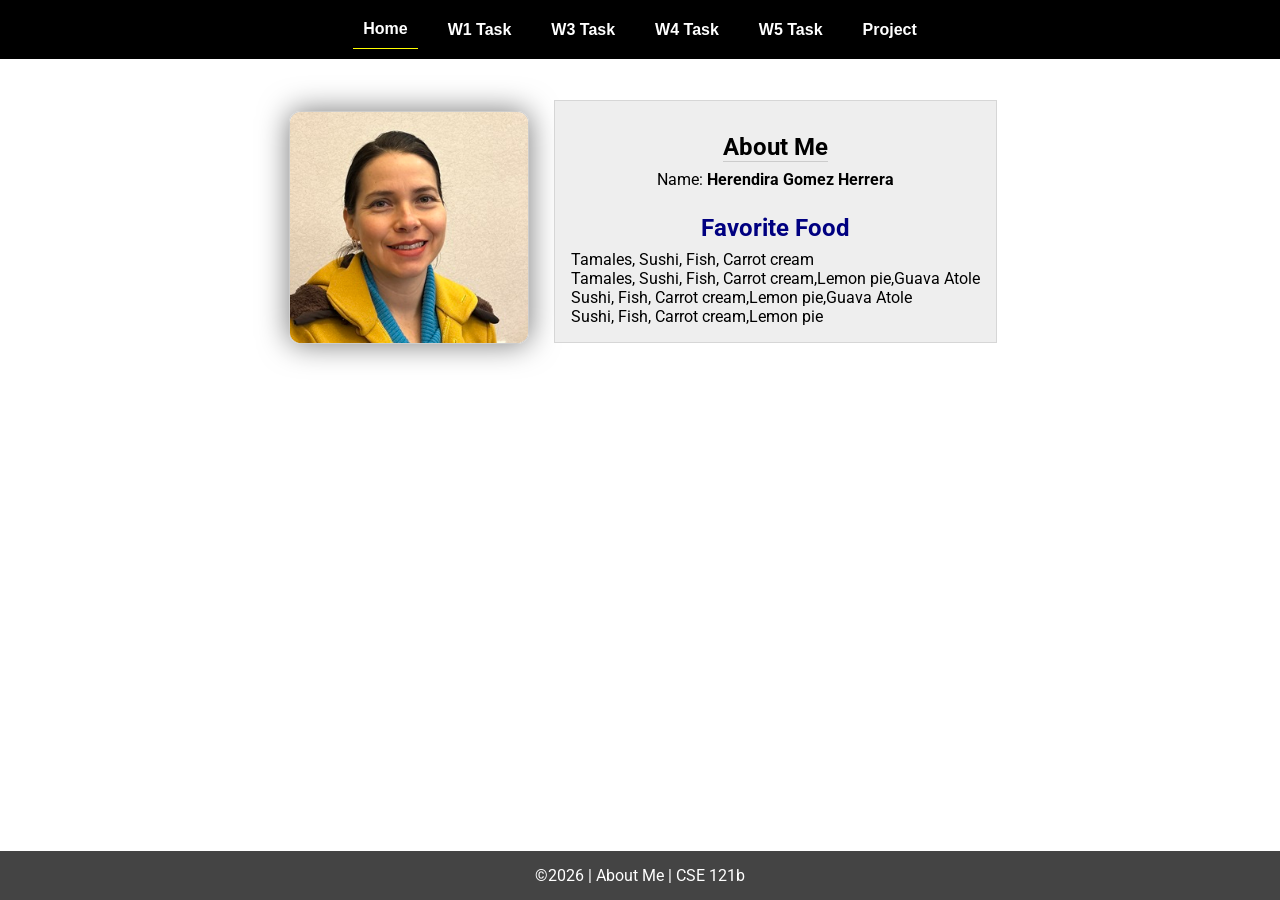
<file: index.html>
<!DOCTYPE html>
<html lang="en">

<head>
  <meta charset="UTF-8">
  <meta name="viewport" content="width=device-width, initial-scale=1.0">
  <title>About Me | CSE 121b | W02: Programming Tasks</title>
  <link rel="preconnect" href="https://fonts.googleapis.com">
  <link rel="preconnect" href="https://fonts.gstatic.com" crossorigin>
  <link href="https://fonts.googleapis.com/css2?family=Roboto:wght@400;600&display=swap"
    rel="stylesheet">
  <link rel="stylesheet" href="styles/main.css">
</head>

<body>
  <nav>
    <ul id="menu">
      <li><a id="toggleMenu">&equiv;</a></li>
      <li><a href="index.html" class="active">Home</a></li>
      <li><a href="w01-task.html">W1 Task</a></li>
      <li><a href="w03-task.html">W3 Task</a></li>
      <li><a href="w04-task.html">W4 Task</a></li>
      <li><a href="w05-task.html">W5 Task</a></li>
      <li><a href="project.html">Project</a></li>
    </ul>
  </nav>
  <main id="home">
    <picture>
      <img src="images/placeholder.png" alt="Placeholder Image">
    </picture>
    <section>
      <h1>About Me</h1>
      <div class="info">Name: <span id="name"></span></div>
      <h2>Favorite Food</h2>
      <div class="block" id="food"></div>
    </section>
  </main>
  <footer>
    &copy;<span id="year"></span> | About Me | CSE 121b
  </footer>
  <script src="scripts/main.js"></script>
  <script src="scripts/w02-task.js"></script>
</body>

</html>
</file>
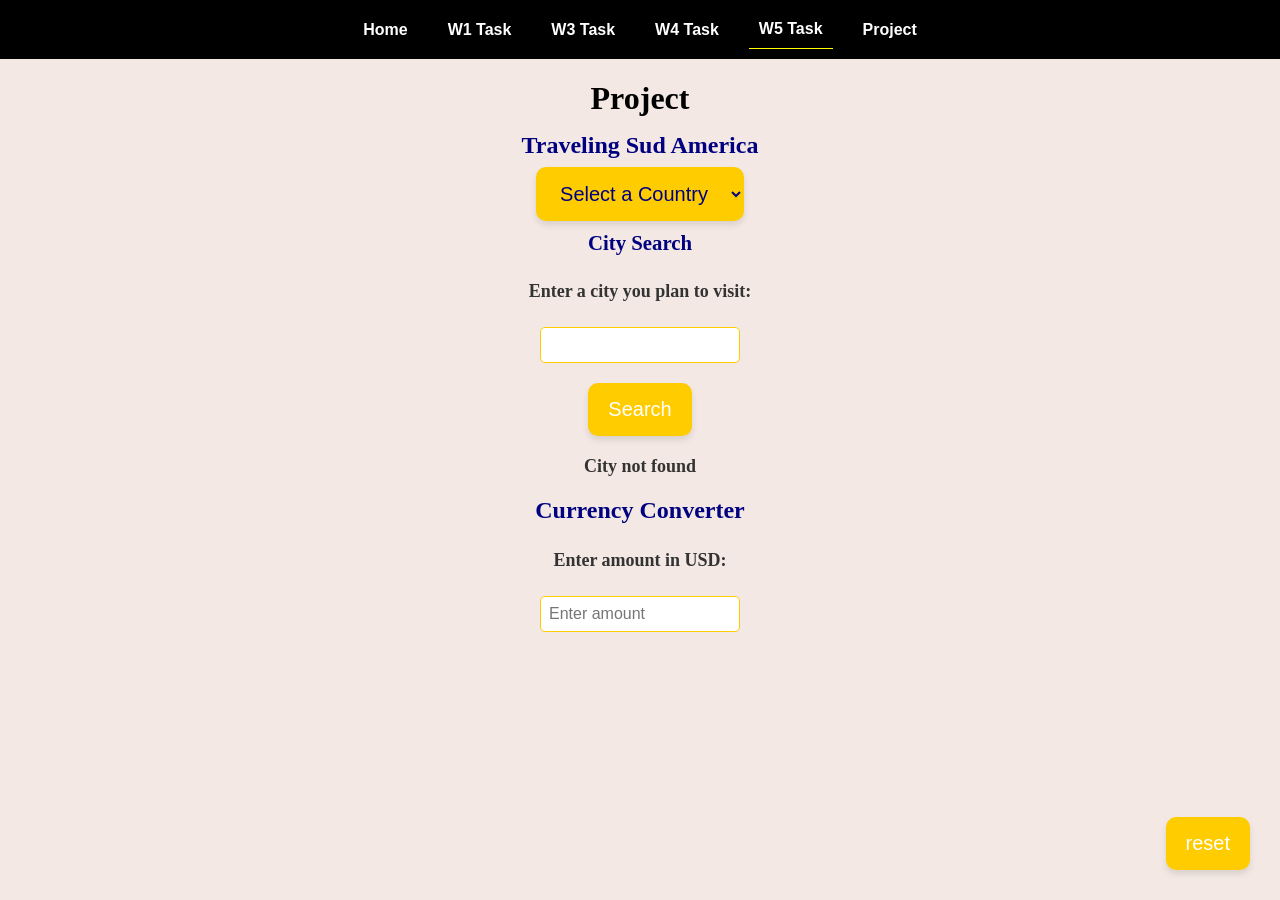
<file: project.html>
<!DOCTYPE html>
<html lang="en">

<head>
  <meta charset="UTF-8">
  <meta name="viewport" content="width=device-width, initial-scale=1.0">
  <title>CSE 121b | W06: Project</title>
  <link rel="preconnect" href="https://fonts.googleapis.com">
  <link rel="preconnect" href="https://fonts.gstatic.com" crossorigin>
  <link href="https://fonts.googleapis.com/css2?family=Roboto:wght@400;600&display=swap"
    rel="stylesheet">
  <link rel="stylesheet" href="styles/project.css">
</head>

<body>
  <nav>
    <ul id="menu">
      <li><a id="toggleMenu">&equiv;</a></li>
      <li><a href="index.html">Home</a></li>
      <li><a href="w01-task.html">W1 Task</a></li>
      <li><a href="w03-task.html">W3 Task</a></li>
      <li><a href="w04-task.html">W4 Task</a></li>
      <li><a href="w05-task.html" class="active">W5 Task</a></li>
      <li><a href="project.html">Project</a></li>
    </ul>
  </nav>
  <main id="gridly">
    <h1>Project</h1>
    <h2>Traveling Sud America</h2>

    <select id="select" title="Choose your destination.">
      <option value="" disabled selected>Select a Country</option>
      <option value="guate">Guatemala</option>
      <option value="bras">Brasil</option>
      <option value="chil">Chile</option>
      <option value="arge">Argentina</option>
      <option value="per">Peru</option>
     

      </option>
    </select>

    <div id="country">
    </div>
<div class="container">
    <h3>City Search</h3>
    <label for="cityInput"id ="cityLabel">Enter a city you plan to visit: </label>
    <input type="text" id="cityInput">
    <button onclick="searchCity()">Search</button>
    <div id="result"></div>

    
    <h4>Currency Converter</h4>
    <label for="amountUSD"id ="amountLabel">Enter amount in USD:</label>
    <input type="number" id="amountUSD" placeholder="Enter amount"oninput="convertCurrency()">
    <div id="USD"></div>

    <button onclick="reset()" class="resetButton">reset</button>
</div> 
</main> 

  
  <script src="scripts/main.js"></script>
  <script>
    document.getElementById("year").innerHTML = new Date().getFullYear();
  </script>
  <script src="scripts/project.js"></script>
</body>

</html>
</file>
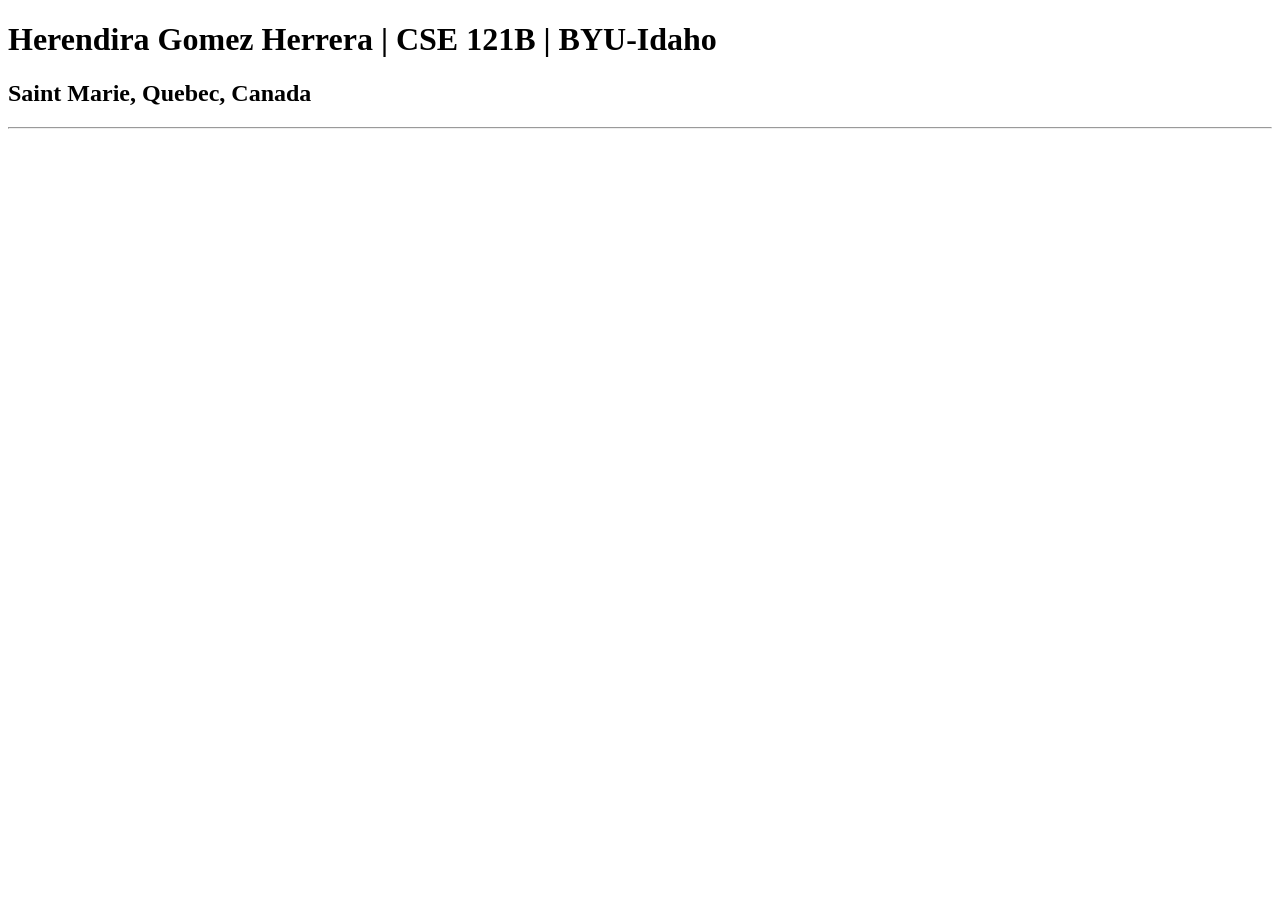
<file: test.html>
<!DOCTYPE html>
<html lang="en">
<head>
    <meta charset="UTF-8">
    <meta name="viewport" content="width=device-width, initial-scale=1.0">
    <title>Herendira Gomez Herrera | CSE 121B | BYU-Idaho</title>
</head>
<body>
    <h1>Herendira Gomez Herrera | CSE 121B | BYU-Idaho</h1>
    <h2>Saint Marie, Quebec, Canada</h2>
    <hr>
    
</body>
</html>
</file>
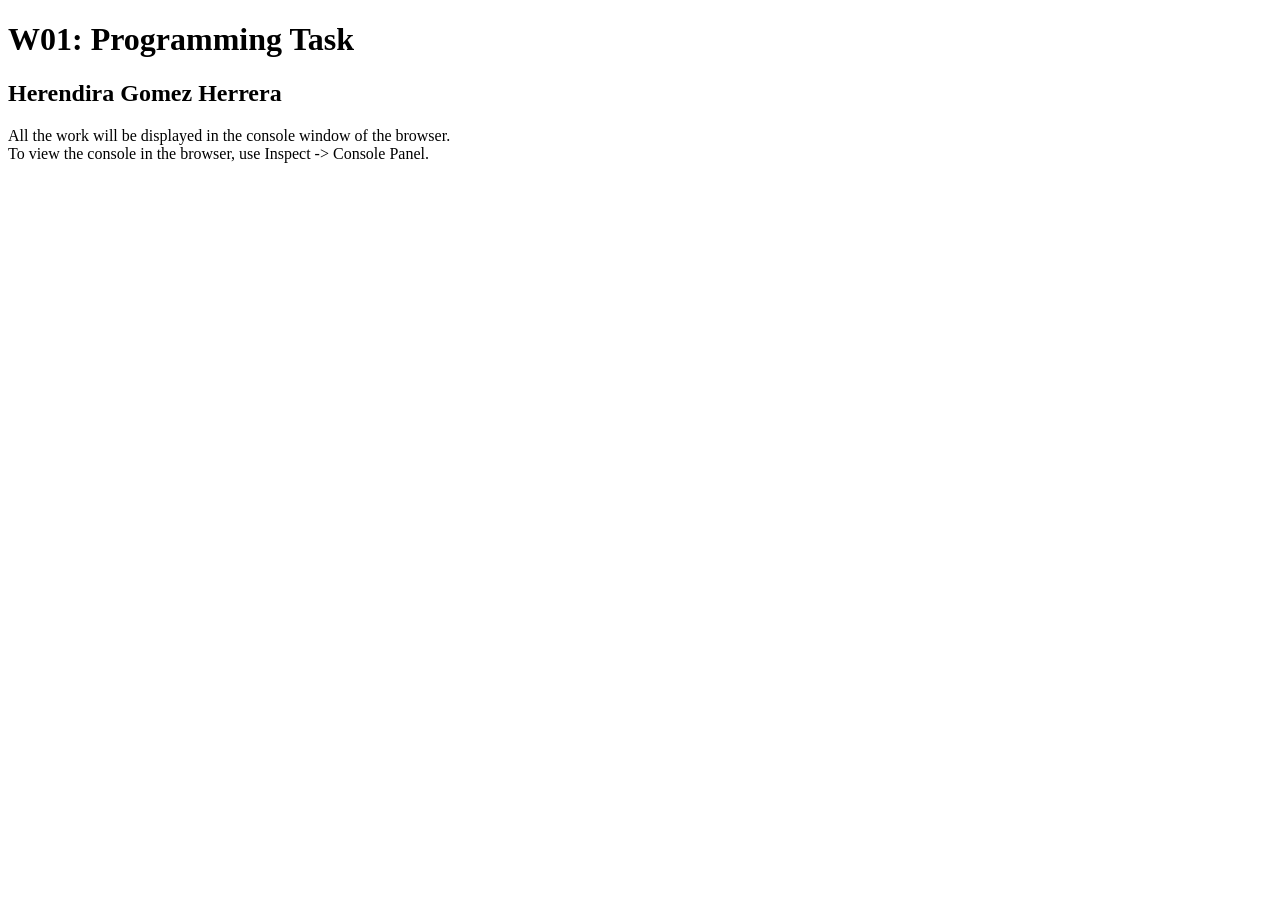
<file: w01-task.html>
<!DOCTYPE html>
<html lang="en">

<head>
  <meta charset="UTF-8">
  <meta name="viewport" content="width=device-width, initial-scale=1.0">
  <title>W01: Programming Task</title>
</head>

<body>
  <h1>W01: Programming Task</h1>
  <h2>Herendira Gomez Herrera</h2>
  <p>All the work will be displayed in the console window of the browser.
    <br>To view the console in the browser, use Inspect -> Console Panel.
  </p>

  <script src="w01-task.js"></script>

</body>
</html>
</file>
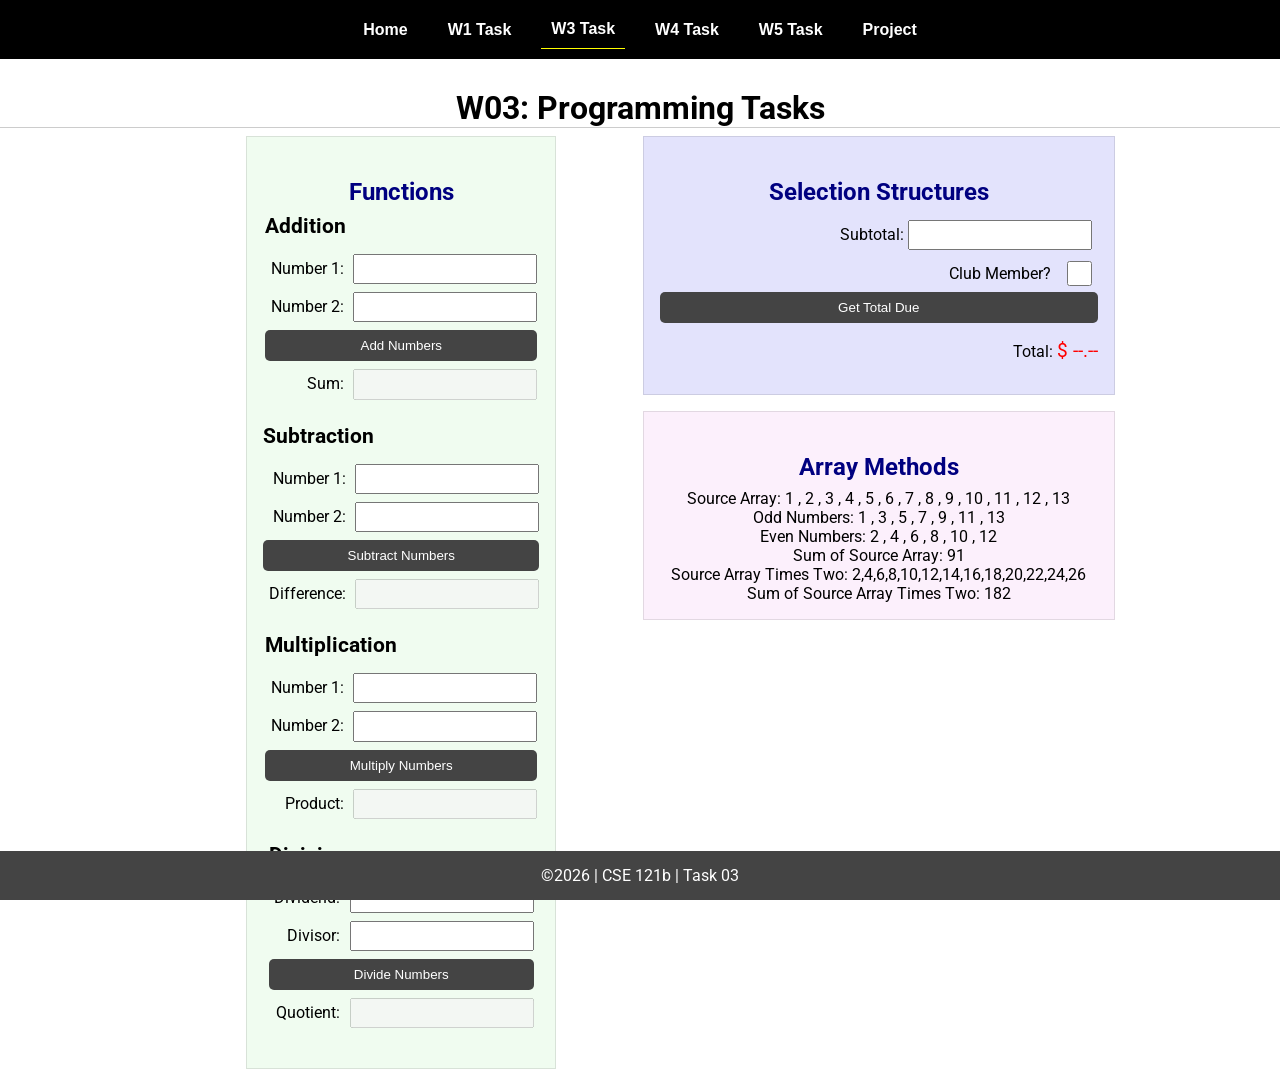
<file: w03-task.html>
<!DOCTYPE html>
<html lang="en">

<head>
    <meta charset="UTF-8">
    <meta name="viewport" content="width=device-width, initial-scale=1.0">
    <title>CSE 121b | W03: Programming Tasks</title>
    <link rel="preconnect" href="https://fonts.googleapis.com">
    <link rel="preconnect" href="https://fonts.gstatic.com" crossorigin>
    <link href="https://fonts.googleapis.com/css2?family=Roboto:wght@400;600&display=swap"
        rel="stylesheet">
    <link rel="stylesheet" href="styles/main.css">
</head>

<body>
    <nav>
        <ul id="menu">
            <li><a id="toggleMenu">&equiv;</a></li>
            <li><a href="index.html">Home</a></li>
            <li><a href="w01-task.html">W1 Task</a></li>
            <li><a href="w03-task.html" class="active">W3 Task</a></li>
            <li><a href="w04-task.html">W4 Task</a></li>
            <li><a href="w05-task.html">W5 Task</a></li>
            <li><a href="project.html">Project</a></li>
        </ul>
    </nav>>
    <header>
        <h1>W03: Programming Tasks</h1>
    </header>
    <main id="task3">
        <section id="section1">
            <h2>Functions</h2>
            <article>
                <h3>Addition</h3>
                <div>
                    <label for="add1">Number 1:</label>
                    <input type="text" id="add1" name="add1">
                </div>
                <div>
                    <label for="add2">Number 2:</label>
                    <input type="text" id="add2" name="add2">
                </div>
                <div>
                    <input type="button" id="addNumbers" value="Add Numbers">
                </div>
                <div>
                    <label for="sum">Sum:</label>
                    <input type="text" id="sum" name="sum" disabled>
                </div>
            </article>
            <article>
                <h3>Subtraction</h3>
                <div>
                    <label for="subtract1">Number 1:</label>
                    <input type="text" id="subtract1" name="subtract1">
                </div>
                <div>
                    <label for="subtract2">Number 2:</label>
                    <input type="text" id="subtract2" name="subtract2">
                </div>
                <div>
                    <input type="button" id="subtractNumbers" value="Subtract Numbers">
                </div>
                <div>
                    <label for="difference">Difference:</label>
                    <input type="text" id="difference" name="difference" disabled>
                </div>
            </article>
            <article>
                <h3>Multiplication</h3>
                <div>
                    <label for="factor1">Number 1:</label>
                    <input type="text" id="factor1" name="factor1">
                </div>
                <div>
                    <label for="factor2">Number 2:</label>
                    <input type="text" id="factor2" name="factor2">
                </div>
                <div>
                    <input type="button" id="multiplyNumbers" value="Multiply Numbers">
                </div>
                <div>
                    <label for="product">Product:</label>
                    <input type="text" id="product" name="product" disabled>
                </div>
            </article>
            <article>
                <h3>Division</h3>
                <div>
                    <label for="dividend">Dividend:</label>
                    <input type="text" id="dividend" name="dividend">
                </div>
                <div>
                    <label for="divisor">Divisor:</label>
                    <input type="text" id="divisor" name="divisor">
                </div>
                <div>
                    <input type="button" id="divideNumbers" value="Divide Numbers">
                </div>
                <div>
                    <label for="quotient">Quotient:</label>
                    <input type="text" id="quotient" name="quotient" disabled>
                </div>
            </article>
        </section>
        <div>
            <section id="section2">
                <h2>Selection Structures</h2>
                <label class="right">Subtotal:
                    <input type="number" id="subtotal" size="5">
                </label>
                <label class="middle right">
                    Club Member?
                    <input type="checkbox" id="member">
                </label>
                <div class="right">
                    <input type="button" id="getTotal" value="Get Total Due">
                </div>
                <div class="right">Total:
                    <span class="larger" id="total">$ --.--</span>
                </div>
            </section>
            <section id="section3">
                <h2>Array Methods</h2>
                <p>
                    Source Array: <span id="array"></span>
                </p>
                <p>
                    Odd Numbers: <span id="odds"></span>
                </p>
                <p>
                    Even Numbers: <span id="evens"></span>
                </p>
                <p>
                    Sum of Source Array: <span id="sumOfArray"></span>
                </p>
                <p>
                    Source Array Times Two: <span id="multiplied"></span>
                </p>
                <p>
                    Sum of Source Array Times Two: <span id="sumOfMultiplied"></span>
                </p>
            </section>
        </div>
    </main>
    <footer>
        &copy;<span id="year"></span> | CSE 121b | Task 03
    </footer>
    <script src="scripts/main.js"></script>
    <script>
        document.getElementById("year").innerHTML = new Date().getFullYear();
    </script>
    <script src="scripts/w03-task.js"></script>
</body>

</html>
</file>
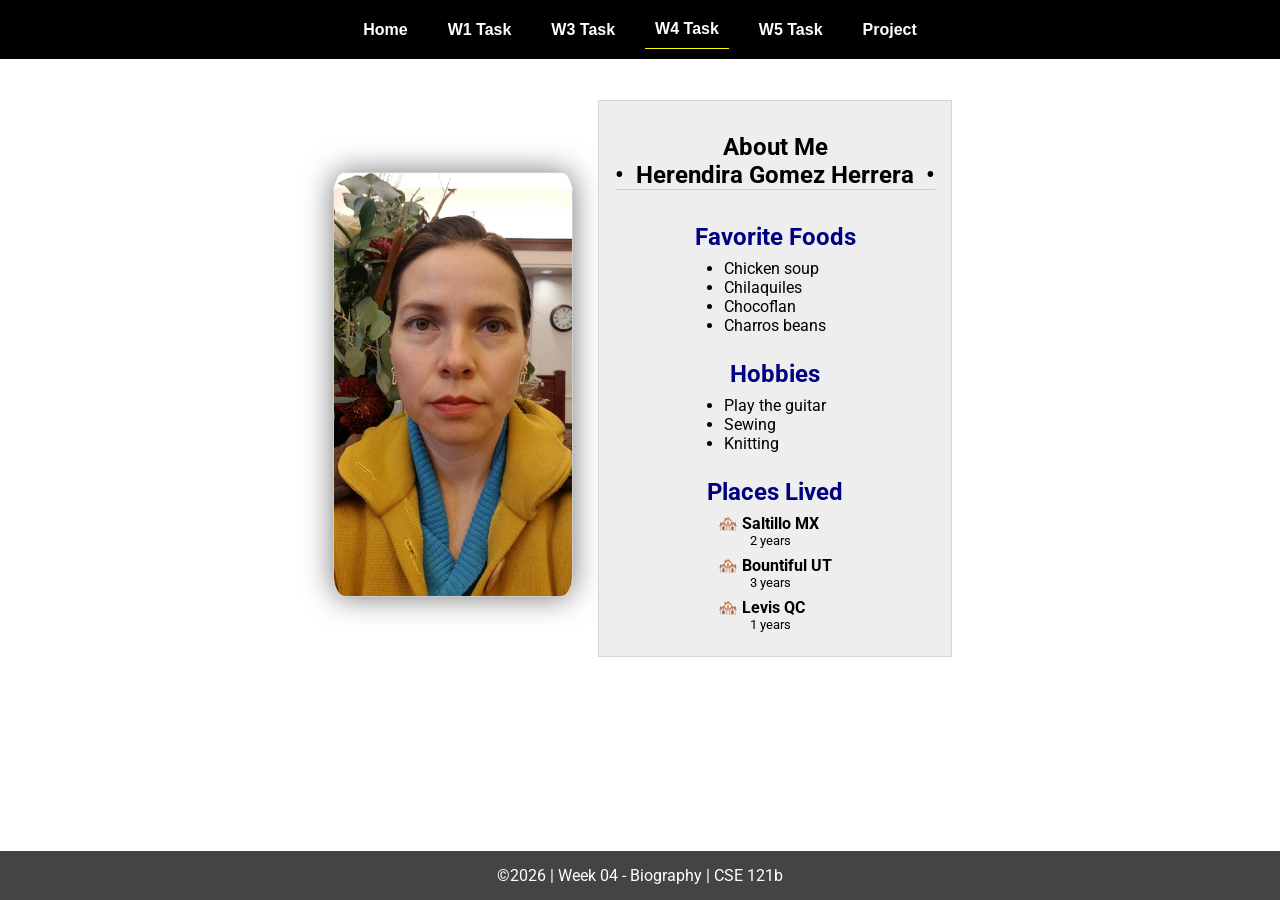
<file: w04-task.html>
<!DOCTYPE html>
<html lang="en">

<head>
  <meta charset="UTF-8">
  <meta name="viewport" content="width=device-width, initial-scale=1.0">
  <title>CSE 121b | W04: Programming Tasks</title>
  <link rel="preconnect" href="https://fonts.googleapis.com">
  <link rel="preconnect" href="https://fonts.gstatic.com" crossorigin>
  <link href="https://fonts.googleapis.com/css2?family=Roboto:wght@400;600&display=swap"
    rel="stylesheet">
  <link rel="stylesheet" href="styles/main.css">
</head>

<body>
  <nav>
    <ul id="menu">
      <li><a id="toggleMenu">&equiv;</a></li>
      <li><a href="index.html">Home</a></li>
      <li><a href="w01-task.html">W1 Task</a></li>
      <li><a href="w03-task.html">W3 Task</a></li>
      <li><a href="w04-task.html" class="active">W4 Task</a></li>
      <li><a href="w05-task.html">W5 Task</a></li>
      <li><a href="project.html">Project</a></li>
    </ul>
  </nav>
  <main id="home">
    <picture>
      <img id="photo" src="images/placeholder.png" alt="Placeholder Image">
    </picture>
    <section>
      <h1>About Me<br>• &nbsp;<span id="name"></span>&nbsp; •</h1>
      <h2>Favorite Foods</h2>
      <ul id="favorite-foods"></ul>
      <h2>Hobbies</h2>
      <ul id="hobbies"></ul>
      <h2>Places Lived</h2>
      <dl id="places-lived"></dl>
    </section>
  </main>

  <footer>
    &copy;<span id="year"></span> | Week 04 - Biography | CSE 121b
  </footer>
  <script src="scripts/main.js"></script>
  <script>
    document.getElementById("year").innerHTML = new Date().getFullYear();
  </script>
  <script src="scripts/w04-task.js"></script>
</body>

</html>
</file>
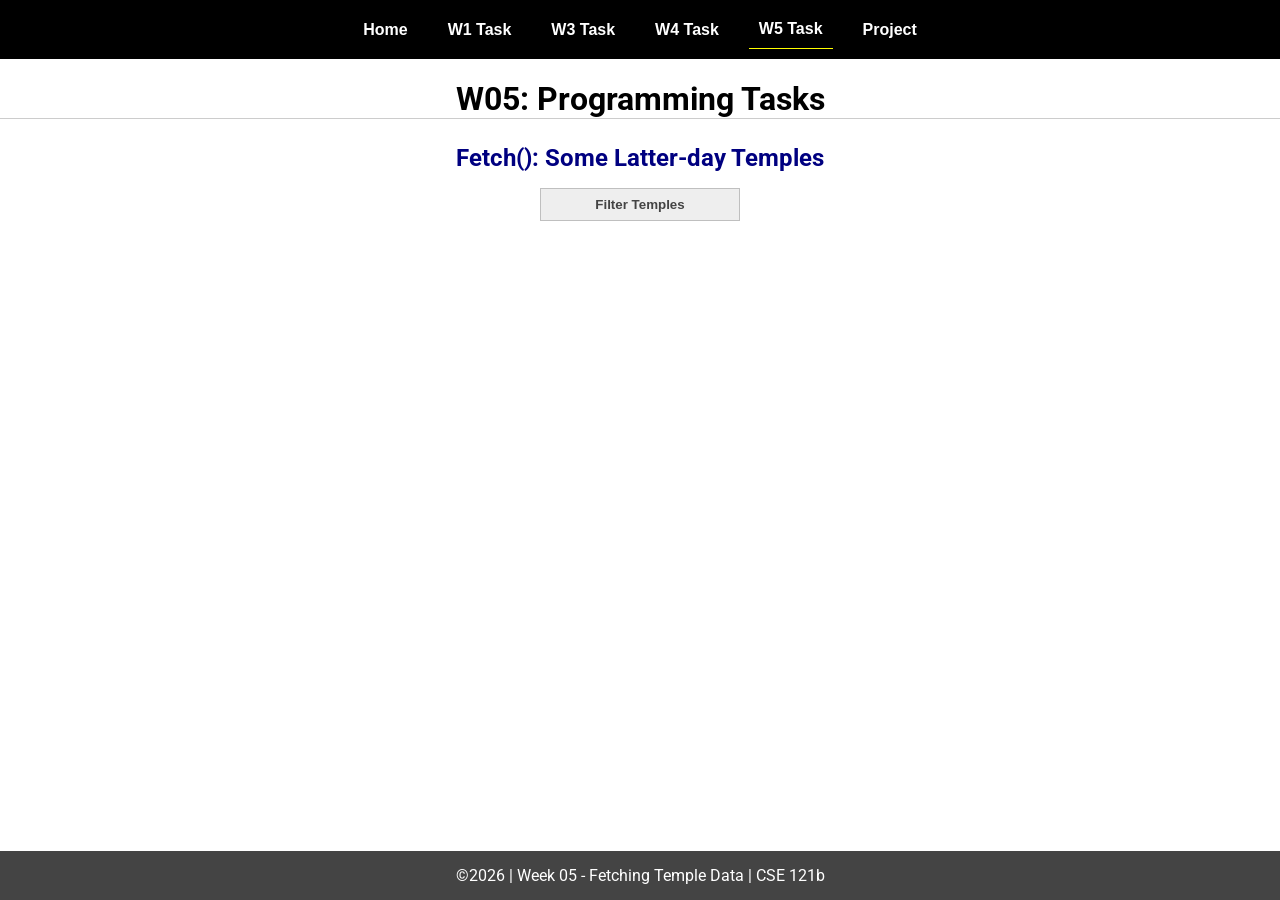
<file: w05-task.html>
<!DOCTYPE html>
<html lang="en">

<head>
  <meta charset="UTF-8">
  <meta name="viewport" content="width=device-width, initial-scale=1.0">
  <title>CSE 121b | W05: Programming Tasks</title>
  <link rel="preconnect" href="https://fonts.googleapis.com">
  <link rel="preconnect" href="https://fonts.gstatic.com" crossorigin>
  <link href="https://fonts.googleapis.com/css2?family=Roboto:wght@400;600&display=swap"
    rel="stylesheet">
  <link rel="stylesheet" href="styles/main.css">
</head>

<body>
  <nav>
    <ul id="menu">
      <li><a id="toggleMenu">&equiv;</a></li>
      <li><a href="index.html">Home</a></li>
      <li><a href="w01-task.html">W1 Task</a></li>
      <li><a href="w03-task.html">W3 Task</a></li>
      <li><a href="w04-task.html">W4 Task</a></li>
      <li><a href="w05-task.html" class="active">W5 Task</a></li>
      <li><a href="project.html">Project</a></li>
    </ul>
  </nav>
  <main id="gridly">
    <h1>W05: Programming Tasks</h1>
    <h2>Fetch(): Some Latter-day Temples</h2>

    <select id="sortBy" title="Choose a data filter.">
      <option value="" disabled selected>Filter Temples</option>
      <option value="utah">Utah</option>
      <option value="notutah">Outside of Utah</option>
      <option value="older">Built Before 1950</option>
      <option value="all">No Filter</option>
    </select>

    <div id="temples">
    </div>
  </main>


  <footer>
    &copy;<span id="year"></span> | Week 05 - Fetching Temple Data | CSE 121b
  </footer>
  <script src="scripts/main.js"></script>
  <script>
    document.getElementById("year").innerHTML = new Date().getFullYear();
  </script>
  <script src="scripts/w05-task.js"></script>
</body>

</html>
</file>
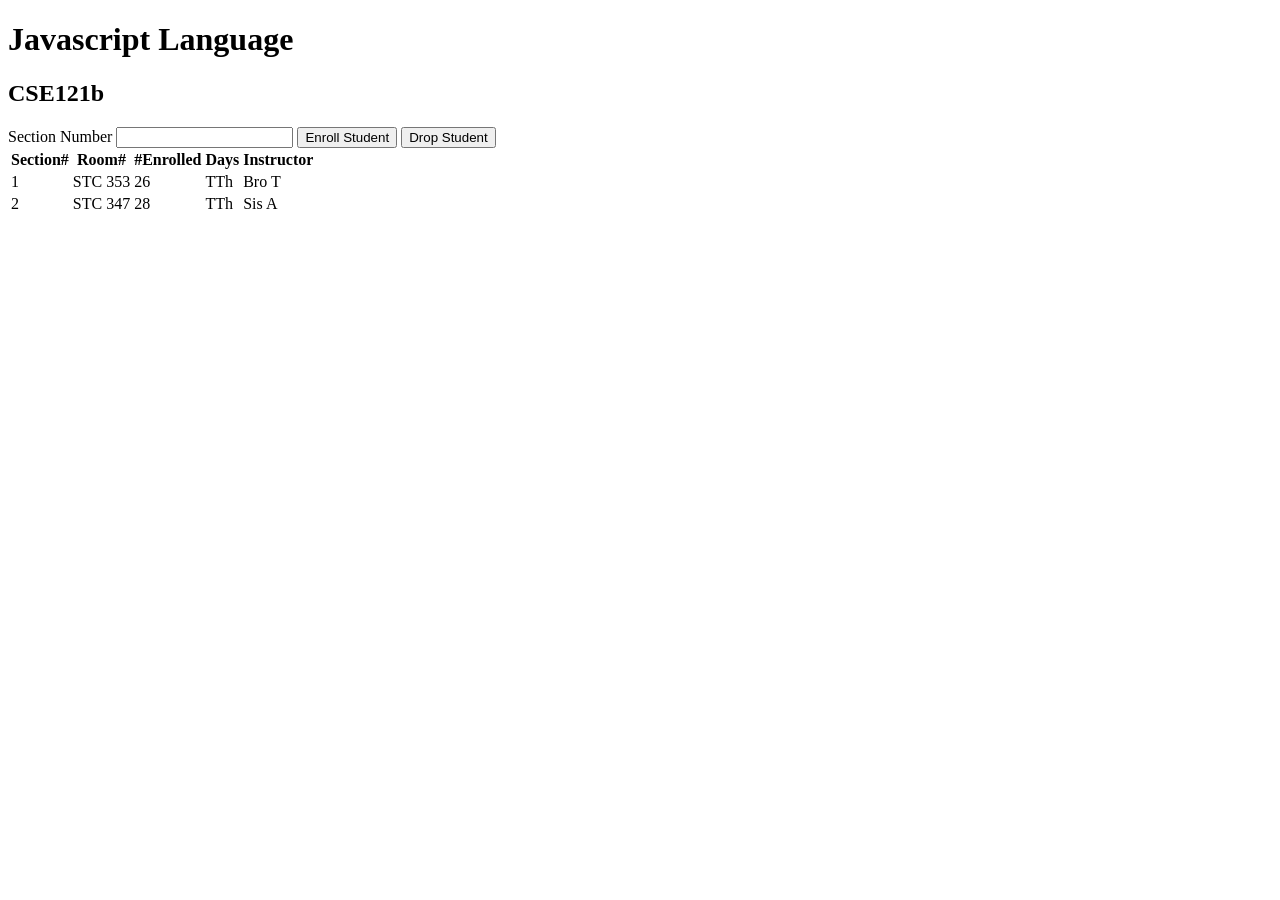
<file: week04/courses.html>
<!-- courses.html -->
<!DOCTYPE html>
<html lang="en">
  <head>
    <meta charset="UTF-8" />
    <meta http-equiv="X-UA-Compatible" content="IE=edge" />
    <meta name="viewport" content="width=device-width, initial-scale=1.0" />
    <title>Courses and sections</title>
    <script src="courses.js" defer></script>
  </head>
  <body>
    <h1 id="courseName"></h1>
    <h2 id="courseCode"></h2>
    <label for="sectionNumber">Section Number</label>
    <input id="sectionNumber" />
    <button id="enrollStudent">Enroll Student</button>
    <button id="dropStudent">Drop Student</button>

    <table>
      <thead>
        <tr>
          <th>Section#</th>
          <th>Room#</th>
          <th>#Enrolled</th>
          <th>Days</th>
          <th>Instructor</th>
        </tr>
      </thead>
      <tbody id="sections"></tbody>
    </table>
  </body>
</html>
</file>
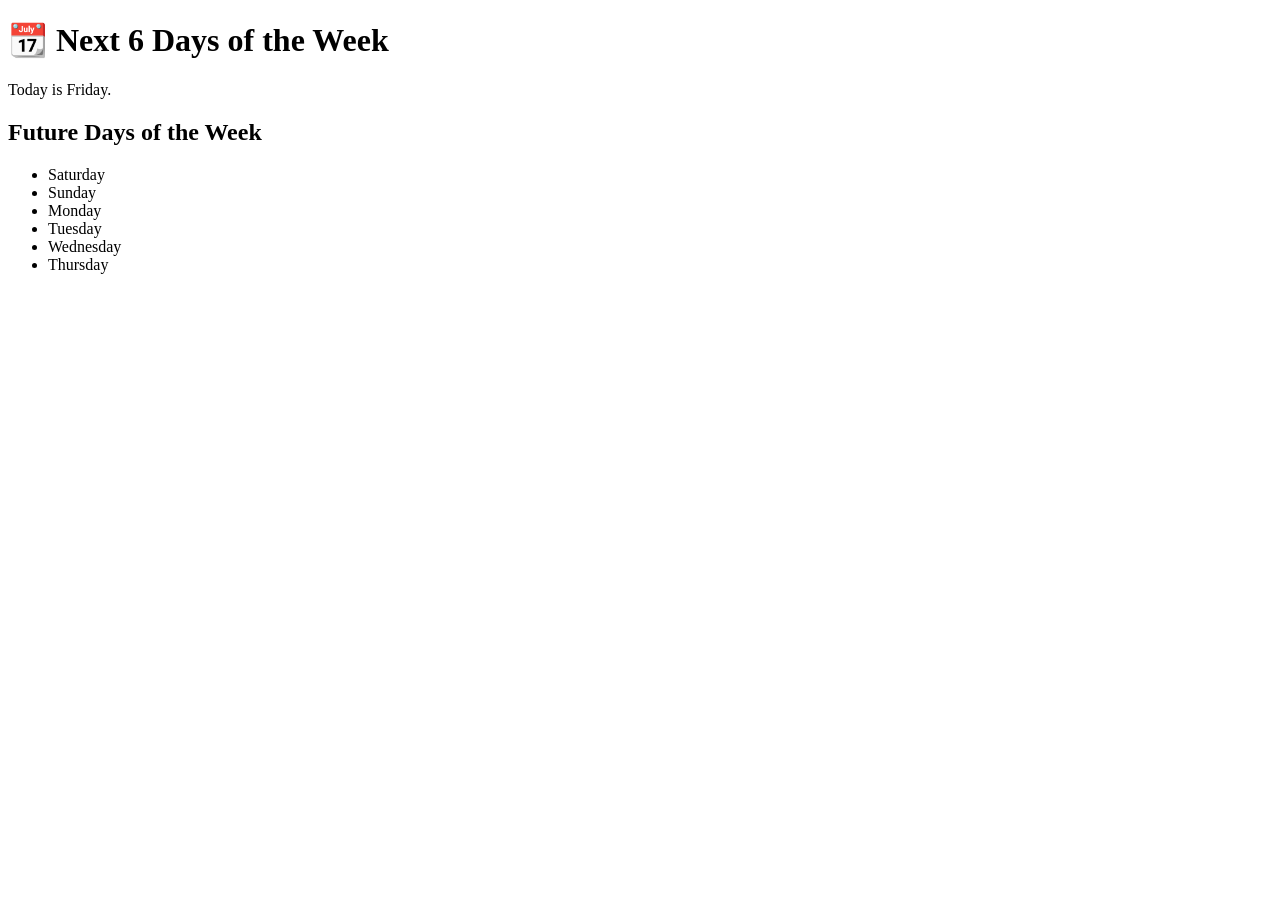
<file: week04/loops.html>
<!DOCTYPE html>
<html lang="en">
<head>
    <meta charset="UTF-8">
    <meta name="viewport" content="width=device-width, initial-scale=1.0">
    <title>Document</title>
</head>
<body>
  
    
    <h1>📆  Next 6 Days of the Week</h1>
    <p id="today"></p>
    <h2>Future Days of the Week</h2>
    <ul></ul>
    <script src = "loops.js"></script>
  
</body>
</html>
</file>
<file: styles/main.css>
/* Universal Selector */
* {
    margin: 0;
    padding: 0;
    box-sizing: border-box;
}

/* HTML Selectors */
body {
    font-family: 'Roboto', Helvetica, sans-serif;
}

nav {
    background-color: black;
    width: 100%;
    position: fixed;
    top: 0;
}

nav ul {
    display: flex;
    flex-direction: column;
    align-items: center;
    max-width: -moz-fit-content;
    max-width: fit-content;
    margin: 0 auto;
}

nav ul li {
    flex: 1 1 auto;
}

nav ul li:first-child {
    display: block;
    font-size: 2rem;
}

nav ul li:first-child a {
    padding: 1px 10px;
}

nav ul li {
    display: none;
    list-style: none;
    margin: 10px;
}

nav ul li a {
    display: block;
    padding: 10px;
    text-decoration: none;
    font-weight: 600;
    color: white;
    text-align: center;
    font-family: 'Arial Narrow', Arial, sans-serif;
}

nav ul li a:hover {
    background-color: #efefef;
    color: black;
}

h1,
h2 {
    text-align: center;
    margin: 1rem 0 .5rem;
}

h1 {
    border-bottom: 1px solid #ccc;
}

#gridly h1 {
    margin-top: 80px;
}

h2 {
    font-size: 1.5rem;
    color: navy;
    text-align: center;
    margin-top: 25px;
}

h3 {
    font-size: 1.3rem;
    margin-bottom: 1rem;
}

header {
    margin-top: 70px;
}

picture {
    margin: 0 auto;
}

picture img {
    width: 240px;
    height: auto;
    border-radius: 5%;
    border: 1px solid #ccc;
    box-shadow: 0 0 30px #777;
}

section {
    display: flex;
    flex-direction: column;
    align-items: center;
    margin: 0 auto 1rem;
    border: 1px solid rgba(0, 0, 0, .1);
    padding: 1rem;
    background-color: #eee;
}

article {
    margin-bottom: 1rem;
}

article div {
    margin-bottom: .5rem;
    text-align: right;
}

label {
    padding: .35rem;
}

input {
    padding: .35rem;
}

input[type="button"] {
    padding: .5rem;
    background-color: #444;
    color: white;
    border: none;
    border-radius: 5px;
    cursor: pointer;
    width: 100%
}

input[type="checkbox"] {
    width: 25px;
    height: 25px;
}

dt {
    font-weight: 700;
}

dt::before {
    content: "🏘️ ";
}

dd {
    margin: 0 0 .5rem 2rem;
    font-size: smaller;
}

footer {
    background-color: #444;
    color: white;
    padding: 15px;
    text-align: center;
    width: 100%;
    position: fixed;
    bottom: 0;
}

/* Class Selectors */
.active {
    border-bottom: 1px solid yellow;
}

.open li {
    display: block;
}

.block {
    display: block;
}

.larger {
    font-size: larger;
    color: red;
}

.right {
    width: 100%;
    text-align: right;
}

.middle {
    display: flex;
    align-items: center;
    justify-content: right;
    gap: 1rem;
}

/* ID Selectors */

#home {
    margin-top: 125px;
    display: grid;
    grid-template-columns: 1fr;
    grid-gap: 20px;
    align-items: center;
    justify-content: center;
}


#section1 {
    background-color: rgb(225, 250, 225, .5);
}

#section2 {
    background-color: rgba(200, 200, 250, 0.5);

}

#section2 div {
    margin-bottom: 1rem;
}

#section3 {
    background-color: rgb(250, 225, 250, .5);
}

#sortBy {
    appearance: none;
    display: flex;
    padding: .5rem;
    background-color: #eee;
    color: #444;
    font-weight: 700;
    margin: 1rem auto;
    width: 200px;
    border: 1px solid rgba(0, 0, 0, .2);
    text-align: center;
}

#sortBy option:disabled {
    font-style: italic;
    padding: 1rem;
    background-color: #111;
    color: #eee;
}

#temples {
    display: grid;
    grid-template-columns: repeat(auto-fit, minmax(320px, 1fr));
    grid-gap: .5rem;
    align-items: center;
    margin-bottom: 3rem;
}

#temples article {
    height: 250px;
    margin: .5rem;
    border: 1px solid rgba(0, 0, 0, .1);
    padding: 1rem;
    background-color: #eee;
    display: flex;
    flex-direction: column;
    align-items: center;
    justify-content: center;
}

#temples h4 {
    color: navy;
    font-size: smaller;
}


#temples img {
    width: 250px;
    height: auto;
    box-shadow: 0 0 30px #777;
    margin: .5rem;
}

/* Media Queries */
@media only screen and (min-width: 32.5em) {
    nav ul {
        flex-direction: row;
    }

    nav ul li:first-child {
        display: none;
    }

    nav ul li {
        display: block;
    }

    section {
        min-width: 300px;
    }

    #home {
        margin: 100px auto 20px;
        grid-template-columns: 250px 1fr;
        max-width: -moz-fit-content;
        max-width: fit-content;
    }

    #task3 {
        display: grid;
        grid-template-columns: 1fr 1fr;
        grid-gap: 5px;
        margin: 0 auto;
        max-width: 950px;
    }

}
</file>
<file: styles/project.css>
/* Universal Selector */
* {
    margin: 0;
    padding: 0;
    box-sizing: border-box;
}

/* HTML Selectors */
body {
    font-family: 'Tahoma';
    background-color: #f3e8e3;
    overflow:scroll;
}

nav {
    background-color: black;
    width: 100%;
    position: fixed;
    top: 0;
}

nav ul {
    display: flex;
    flex-direction: column;
    align-items: center;
    max-width: -moz-fit-content;
    max-width: fit-content;
    margin: 0 auto;
}

nav ul li {
    flex: 1 1 auto;
}

nav ul li:first-child {
    display: block;
    font-size: 2rem;
}

nav ul li:first-child a {
    padding: 1px 10px;
}

nav ul li {
    display: none;
    list-style: none;
    margin: 10px;
}

nav ul li a {
    display: block;
    padding: 10px;
    text-decoration: none;
    font-weight: 600;
    color: white;
    text-align: center;
    font-family: 'Arial Narrow', Arial, sans-serif;
}

nav ul li a:hover {
    background-color: #efefef;
    color: black;
}

h1,
h2 {
    text-align: center;
    margin: 1rem 0 .5rem;
}


#gridly h1{
    margin-top: 80px;
}

h2{
    font-size: 1.5rem;
    color: navy;
    text-align: center;
    margin-top: 15px;
}
 h3,h4 {
    font-size: 1.5rem;
    color: navy;
    text-align: center;
    margin-top: 25px;
}

h3 {
    font-size: 1.3rem;
    margin-bottom: 1rem;
}
#select {
    font-size: 20px;
    text-align: center;
    padding: 15px 20px;
    border-radius: 10px;
    background-color: #ffcc00; 
    color:navy;
    border: #ffcc00;
    box-shadow: 0 4px 6px rgba(0, 0, 0, 0.1); 
    transition: transform 0.2s ease; 
    display: block; 
    margin: 0 auto; 
}
  
  #select option {
    
    font-size: 16px;
  
}
  
  #select option:checked {
    font-size: 24px;
   
}
#select:focus {
    outline: none;
}


  
  p{
    text-align: center;
    font-size: 24px; 
  }

header {
    margin-top: 70px;
}

picture {
    margin: 0 auto;
}

 img {
    width: 240px;
    height: auto;
    border-radius: 5%;
    border: 1px solid #ccc;
    box-shadow: 0 0 30px #777;
    margin-top: 20px;
    margin-left: 830px;
    
}

section {
    display: flex;
    flex-direction: column;
    align-items: center;
    margin: 0 auto 1rem;
    border: 1px solid rgba(0, 0, 0, .1);
    padding: 1rem;
    background-color: #eee;
}
.container {
   
    display: flex;
  flex-direction: column;
  justify-content: center;
  align-items: center;
  
   
  }
  .container > * {
    display:block; /* Make elements behave as inline blocks */
    margin: 10px; /* Adjust margin as needed */
  }
#cityLabel, #amountLabel,#result, #USD {
    font-size: 18px;
    font-weight: bold;
    color: #333; 
    margin-bottom: 10px; 
    
   
  }
  
#cityInput,#amountUSD {
    padding: 8px;
    font-size: 16px;
    border: 1px solid  #ffcc00;
    border-radius: 5px;
    width: 200px;
    
     
  }

  
  
  button {
    font-size: 20px;
    padding: 15px 20px;
    border-radius: 10px;
    background-color: #ffcc00; 
    color: #fff;
    border: none;
    box-shadow: 0 4px 6px rgba(0, 0, 0, 0.1); 
    transition: transform 0.2s ease; 
  }
  
  button:hover {
    transform: scale(1.1); 
  }
  .resetButton {
    position: fixed;
    bottom: 20px;
    right: 20px;
    font-size: 20px;
    padding: 15px 20px;
    background-color: #ffcc00;
    color: #fff;
    border: none;
    box-shadow: 0 4px 6px rgba(0, 0, 0, 0.1);
    transition: transform 0.2s ease;
    z-index: 999; /* Adjust as needed */
  }
  
  .resetButton:hover {
    transform: scale(1.1);
  }

 

article {
    margin-bottom: 1rem;
}

article div {
    margin-bottom: .5rem;
    text-align: right;
}

label {
    padding: .35rem;
}

input {
    padding: .35rem;
}

input[type="button"] {
    padding: .5rem;
    background-color: #444;
    color: white;
    border: none;
    border-radius: 5px;
    cursor: pointer;
    width: 100%
}

input[type="checkbox"] {
    width: 25px;
    height: 25px;
}

dt {
    font-weight: 700;
}

dt::before {
    content: "🏘️ ";
}

dd {
    margin: 0 0 .5rem 2rem;
    font-size: smaller;
}



/* Class Selectors */
.active {
    border-bottom: 1px solid yellow;
}

.open li {
    display: block;
}

.block {
    display: block;
}

.larger {
    font-size: larger;
    color: red;
}

.right {
    width: 100%;
    text-align: right;
}

.middle {
    display: flex;
    align-items: center;
    justify-content: right;
    gap: 1rem;
}

/* ID Selectors */

#home {
    margin-top: 125px;
    display: grid;
    grid-template-columns: 1fr;
    grid-gap: 20px;
    align-items: center;
    justify-content: center;
}


#section1 {
    background-color: rgb(225, 250, 225, .5);
}

#section2 {
    background-color: rgba(200, 200, 250, 0.5);

}

#section2 div {
    margin-bottom: 1rem;
}

#section3 {
    background-color: rgb(250, 225, 250, .5);
}

#sortBy {
    appearance: none;
    display: flex;
    padding: .5rem;
    background-color: #eee;
    color: #444;
    font-weight: 700;
    margin: 1rem auto;
    width: 200px;
    border: 1px solid rgba(0, 0, 0, .2);
    text-align: center;
}

#sortBy option:disabled {
    font-style: italic;
    padding: 1rem;
    background-color: #111;
    color: #eee;
}

#temples {
    display: grid;
    grid-template-columns: repeat(auto-fit, minmax(320px, 1fr));
    grid-gap: .5rem;
    align-items: center;
    margin-bottom: 3rem;
}

#temples article {
    height: 250px;
    margin: .5rem;
    border: 1px solid rgba(0, 0, 0, .1);
    padding: 1rem;
    background-color: #eee;
    display: flex;
    flex-direction: column;
    align-items: center;
    justify-content: center;
}

#temples h4 {
    color: navy;
    font-size: smaller;
}


#temples img {
    width: 250px;
    height: auto;
    box-shadow: 0 0 30px #777;
    margin: .5rem;
}

/* Media Queries */
@media only screen and (min-width: 32.5em) {
    nav ul {
        flex-direction: row;
    }

    nav ul li:first-child {
        display: none;
    }

    nav ul li {
        display: block;
    }

    section {
        min-width: 300px;
    }

    #home {
        margin: 100px auto 20px;
        grid-template-columns: 250px 1fr;
        max-width: -moz-fit-content;
        max-width: fit-content;
    }

    #task3 {
        display: grid;
        grid-template-columns: 1fr 1fr;
        grid-gap: 5px;
        margin: 0 auto;
        max-width: 950px;
    }

}
</file>
